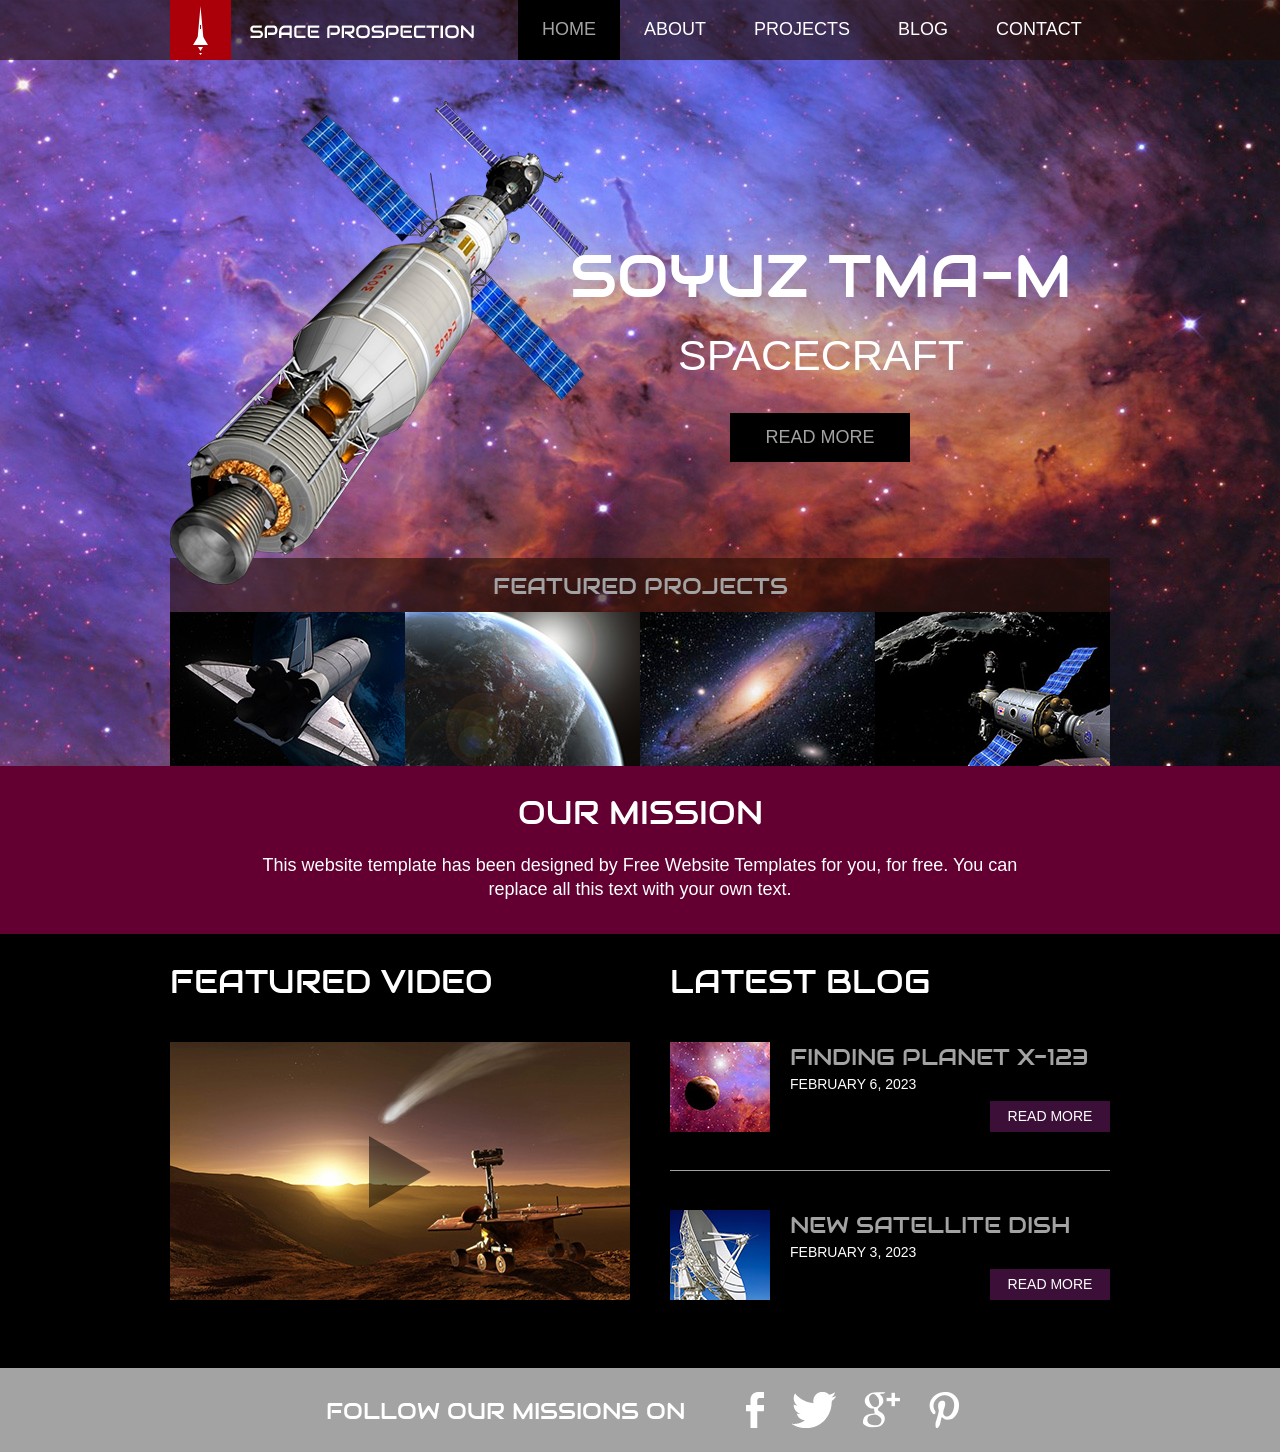
<file: index.html>
<!doctype html>
<html>
<head>
	<meta charset="UTF-8">
	<meta name="viewport" content="width=device-width, initial-scale=1.0">
	<title>Space Science Website Template</title>
	<link rel="stylesheet" href="css/style.css" type="text/css">
	<link rel="stylesheet" type="text/css" href="css/mobile.css">
	<script src="js/mobile.js" type="text/javascript"></script>
</head>
<body>
	<div id="page">
		<div id="header">
			<div>
				<a href="index.html" class="logo"><img src="images/logo.png" alt=""></a>
				<ul id="navigation">
					<li class="selected">
						<a href="index.html">Home</a>
					</li>
					<li>
						<a href="about.html">About</a>
					</li>
					<li class="menu">
						<a href="projects.html">Projects</a>
						<ul class="primary">
							<li>
								<a href="proj1.html">proj 1</a>
							</li>
						</ul>
					</li>
					<li class="menu">
						<a href="blog.html">Blog</a>
						<ul class="secondary">
							<li>
								<a href="singlepost.html">Single post</a>
							</li>
						</ul>
					</li>
					<li>
						<a href="contact.html">Contact</a>
					</li>
				</ul>
			</div>
		</div>
		<div id="body" class="home">
			<div class="header">
				<div>
					<img src="images/satellite.png" alt="" class="satellite">
					<h1>SOYUZ TMA-M</h1>
					<h2>SPACECRAFT</h2>
					<a href="blog.html" class="more">Read More</a>
					<h3>FEATURED PROJECTS</h3>
					<ul>
						<li>
							<a href="projects.html"><img src="images/project-image1.jpg" alt=""></a>
						</li>
						<li>
							<a href="projects.html"><img src="images/project-image2.jpg" alt=""></a>
						</li>
						<li>
							<a href="projects.html"><img src="images/project-image3.jpg" alt=""></a>
						</li>
						<li>
							<a href="projects.html"><img src="images/project-image4.jpg" alt=""></a>
						</li>
					</ul>
				</div>
			</div>
			<div class="body">
				<div>
					<h1>OUR MISSION</h1>
					<p>This website template has been designed by Free Website Templates for you, for free. You can replace all this text with your own text.</p>
				</div>
			</div>
			<div class="footer">
				<div>
					<ul>
						<li>
							<h1>FEATURED VIDEO</h1>
							<a href="blog.html"><img src="images/mars-rover.jpg" alt=""><span></span></a>
						</li>
						<li>
							<h1>LATEST BLOG</h1>
							<ul>
								<li>
									<a href="blog.html"><img src="images/finding-planet.jpg" alt=""></a>
									<h1>FINDING PLANET X-123</h1>
									<span>FEBRUARY 6, 2023</span>
									<a href="blog.html" class="more">Read More</a>
								</li>
								<li>
									<a href="blog.html"><img src="images/new-satellitedish.jpg" alt=""></a>
									<h1>NEW SATELLITE DISH</h1>
									<span>FEBRUARY 3, 2023</span>
									<a href="blog.html" class="more">Read More</a>
								</li>
							</ul>
						</li>
					</ul>
				</div>
			</div>
		</div>
		<div id="footer">
			<div class="connect">
				<div>
					<h1>FOLLOW OUR  MISSIONS ON</h1>
					<div>
						<a href="http://freewebsitetemplates.com/go/facebook/" class="facebook">facebook</a>
						<a href="http://freewebsitetemplates.com/go/twitter/" class="twitter">twitter</a>
						<a href="http://freewebsitetemplates.com/go/googleplus/" class="googleplus">googleplus</a>
						<a href="http://pinterest.com/fwtemplates/" class="pinterest">pinterest</a>
					</div>
				</div>
			</div>
		</div>
	</div>
</body>
</html>
</file>
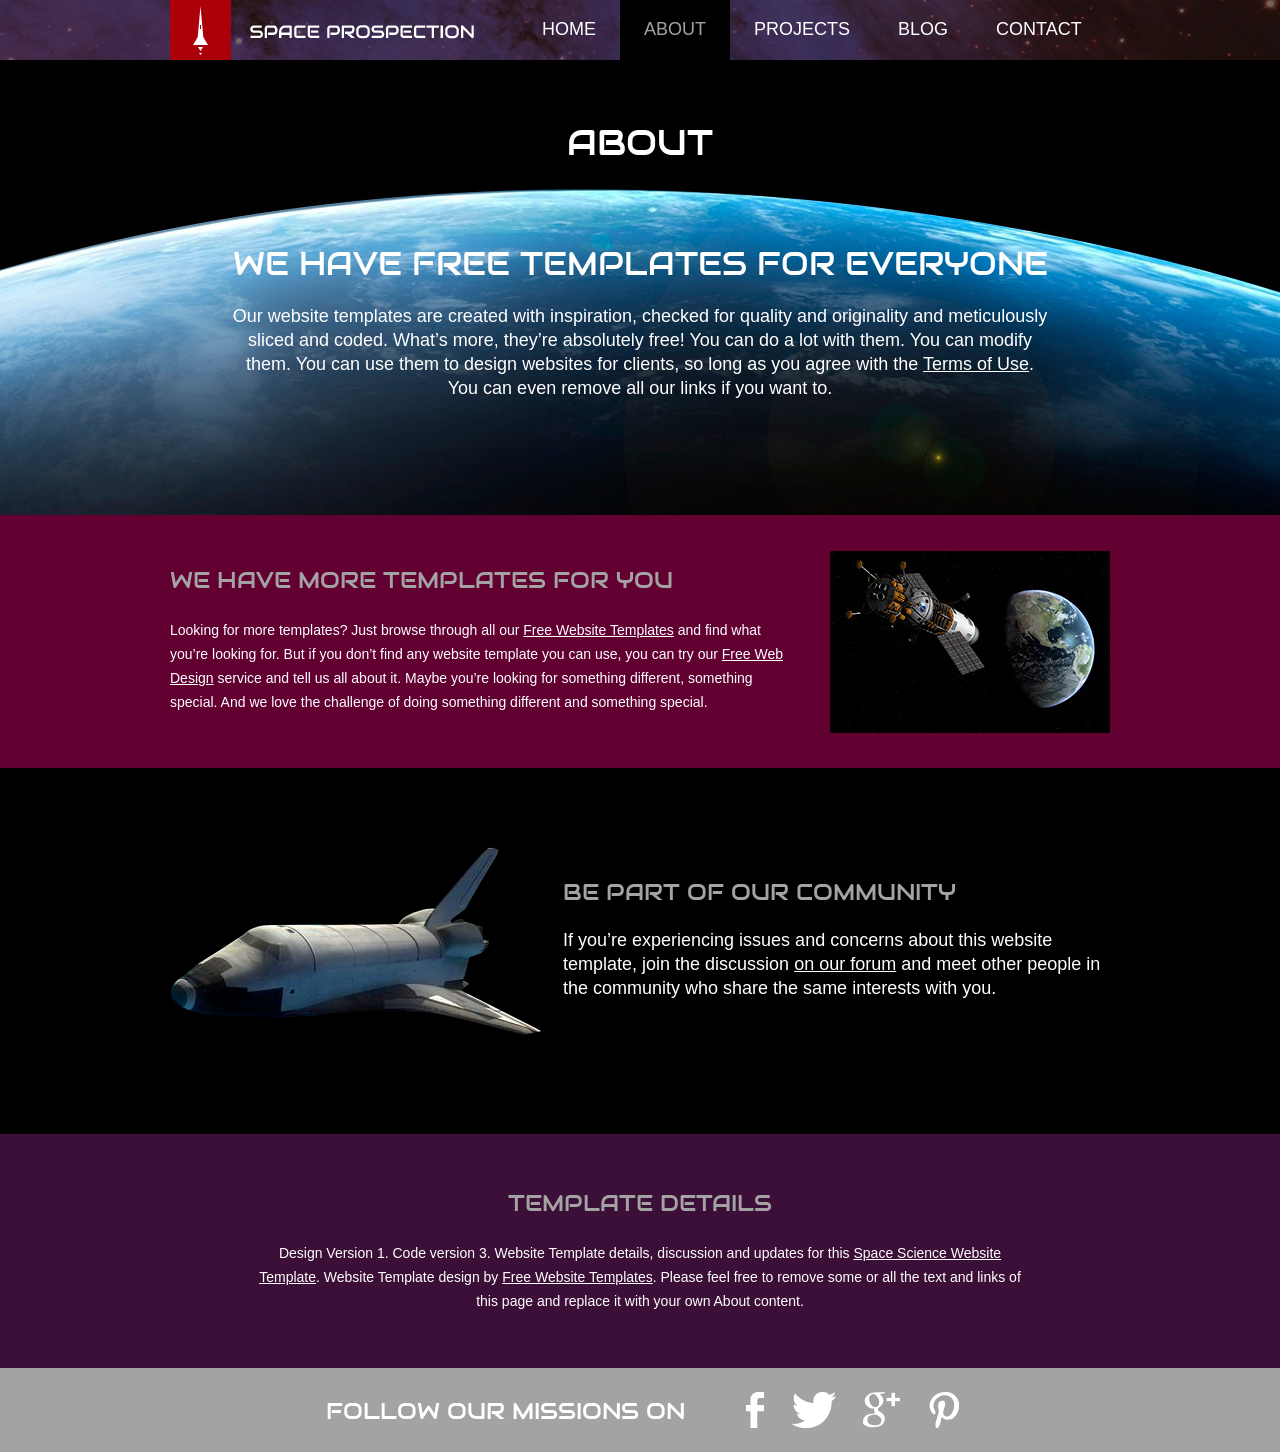
<file: about.html>
<!doctype html>
<html>
<head>
	<meta charset="UTF-8">
	<meta name="viewport" content="width=device-width, initial-scale=1.0">
	<title>about - Space Science Website Template</title>
	<link rel="stylesheet" href="css/style.css" type="text/css">
	<link rel="stylesheet" type="text/css" href="css/mobile.css">
	<script src="js/mobile.js" type="text/javascript"></script>
</head>
<body>
	<div id="page">
		<div id="header">
			<div>
				<a href="index.html" class="logo"><img src="images/logo.png" alt=""></a>
				<ul id="navigation">
					<li>
						<a href="index.html">Home</a>
					</li>
					<li class="selected">
						<a href="about.html">About</a>
					</li>
					<li class="menu">
						<a href="projects.html">Projects</a>
						<ul class="primary">
							<li>
								<a href="proj1.html">proj 1</a>
							</li>
						</ul>
					</li>
					<li class="menu">
						<a href="blog.html">Blog</a>
						<ul class="secondary">
							<li>
								<a href="singlepost.html">Single post</a>
							</li>
						</ul>
					</li>
					<li>
						<a href="contact.html">Contact</a>
					</li>
				</ul>
			</div>
		</div>
		<div id="body" class="about">
			<div class="header">
				<div>
					<h1>About</h1>
					<h2>We Have Free Templates for Everyone</h2>
					<p>Our website templates are created with inspiration, checked for quality and originality and meticulously sliced and coded. What’s more, they’re absolutely free! You can do a lot with them. You can modify them. You can use them to design websites for clients, so long as you agree with the <a href="https://freewebsitetemplates.com/about/terms/">Terms of Use</a>. You can even remove all our links if you want to.</p>
				</div>
			</div>
			<div class="body">
				<div>
					<img src="images/earth-satellite.jpg" alt="">
					<h2>We Have More Templates for You</h2>
					<p>Looking for more templates? Just browse through all our <a href="https://freewebsitetemplates.com/">Free Website Templates</a> and find what you’re looking for. But if you don’t find any website template you can use, you can try our <a href="https://freewebsitetemplates.com/freewebdesign/">Free Web Design</a> service and tell us all about it. Maybe you’re looking for something different, something special. And we love the challenge of doing something different and something special.</p>
				</div>
			</div>
			<div class="footer">
				<div>
					<img src="images/space-shuttle.png" alt="">
					<h2>Be Part of Our Community</h2>
					<p>If you’re experiencing issues and concerns about this website template, join the discussion <a href="https://freewebsitetemplates.com/forums/">on our forum</a> and meet other people in the community who share the same interests with you.</p>
				</div>
			</div>
			<div class="section">
				<div>
					<h2>Template Details</h2>
					<p>Design Version 1. Code version 3. Website Template details, discussion and updates for this <a href="https://freewebsitetemplates.com/discuss/spacescience/"> Space Science Website Template</a>. Website Template design by <a href="https://freewebsitetemplates.com/">Free Website Templates</a>. Please feel free to remove some or all the text and links of this page and replace it with your own About content.</p>
				</div>
			</div>
		</div>
		<div id="footer">
			<div class="connect">
				<div>
					<h1>FOLLOW OUR  MISSIONS ON</h1>
					<div>
						<a href="http://freewebsitetemplates.com/go/facebook/" class="facebook">facebook</a>
						<a href="http://freewebsitetemplates.com/go/twitter/" class="twitter">twitter</a>
						<a href="http://freewebsitetemplates.com/go/googleplus/" class="googleplus">googleplus</a>
						<a href="http://freewebsitetemplates.com/go/pinterest/" class="pinterest">pinterest</a>
					</div>
				</div>
			</div>
		</div>
	</div>
</body>
</html>
</file>
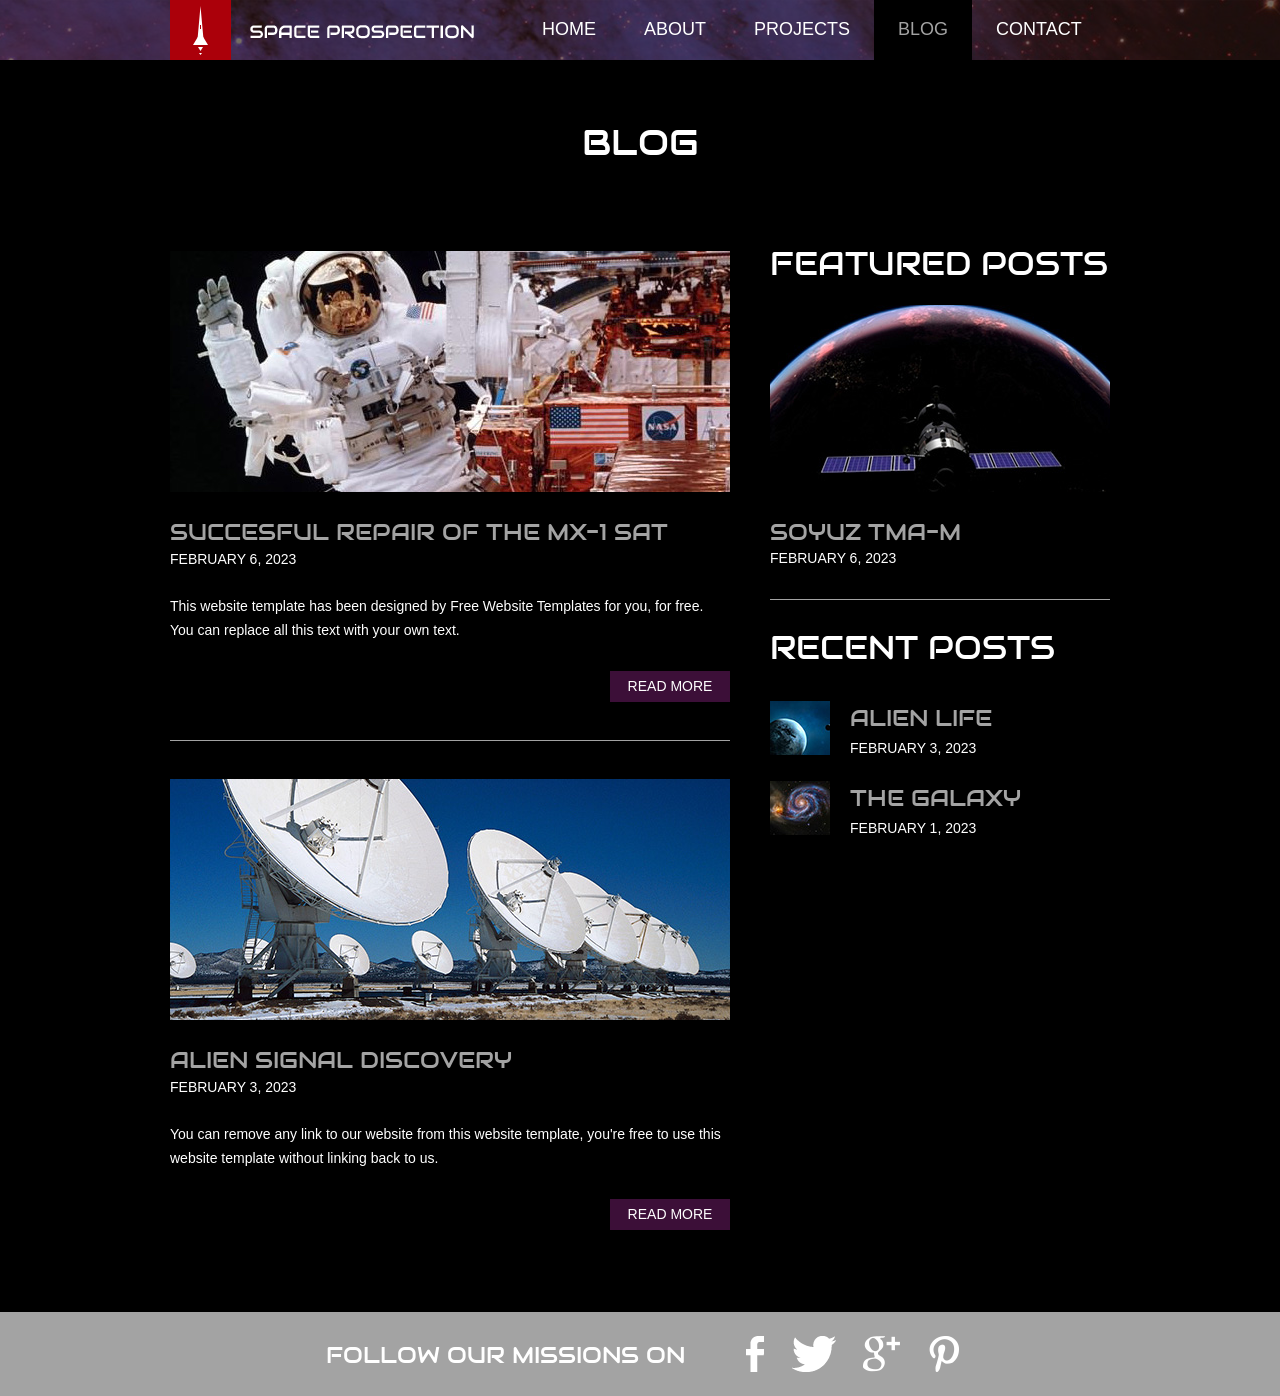
<file: blog.html>
<!doctype html>
<html>
<head>
	<meta charset="UTF-8">
	<meta name="viewport" content="width=device-width, initial-scale=1.0">
	<title>blog - Space Science Website Template</title>
	<link rel="stylesheet" href="css/style.css" type="text/css">
	<link rel="stylesheet" type="text/css" href="css/mobile.css">
	<script src="js/mobile.js" type="text/javascript"></script>
</head>
<body>
	<div id="page">
		<div id="header">
			<div>
				<a href="index.html" class="logo"><img src="images/logo.png" alt=""></a>
				<ul id="navigation">
					<li>
						<a href="index.html">Home</a>
					</li>
					<li>
						<a href="about.html">About</a>
					</li>
					<li class="menu">
						<a href="projects.html">Projects</a>
						<ul class="primary">
							<li>
								<a href="proj1.html">proj 1</a>
							</li>
						</ul>
					</li>
					<li class="menu selected">
						<a href="blog.html">Blog</a>
						<ul class="secondary">
							<li>
								<a href="singlepost.html">Single post</a>
							</li>
						</ul>
					</li>
					<li>
						<a href="contact.html">Contact</a>
					</li>
				</ul>
			</div>
		</div>
		<div id="body">
			<div class="header">
				<div>
					<h1>Blog</h1>
					<div class="article">
						<ul>
							<li>
								<a href="singlepost.html"><img src="images/astronaut.jpg" alt=""></a>
								<h1>SUCCESFUL REPAIR OF THE MX-1 SAT</h1>
								<span>FEBRUARY 6, 2023</span>
								<p>This website template has been designed by Free Website Templates for you, for free. You can replace all this text with your own text.</p>
								<a href="singlepost.html" class="more">Read More</a>
							</li>
							<li>
								<a href="singlepost.html"><img src="images/satellite-dish.jpg" alt=""></a>
								<h1>ALIEN SIGNAL DISCOVERY</h1>
								<span>FEBRUARY 3, 2023</span>
								<p>You can remove any link to our website from this website template, you're free to use this website template without linking back to us.</p>
								<a href="singlepost.html" class="more">Read More</a>
							</li>
						</ul>
					</div>
					<div class="sidebar">
						<ul>
							<li>
								<h1>FEATURED POSTS</h1>
								<a href="singlepost.html"><img src="images/moon-satellite.jpg" alt=""></a>
								<h2>SOYUZ TMA-M</h2>
								<span>FEBRUARY 6, 2023</span>
							</li>
							<li>
								<h1>RECENT POSTS</h1>
								<ul>
									<li>
										<a href="singlepost.html"><img src="images/alien-life.jpg" alt=""></a>
										<h2>ALIEN LIFE</h2>
										<span>FEBRUARY 3, 2023</span>
									</li>
									<li>
										<a href="singlepost.html"><img src="images/galaxy.jpg" alt=""></a>
										<h2>THE GALAXY</h2>
										<span>FEBRUARY 1, 2023</span>
									</li>
								</ul>
							</li>
						</ul>
					</div>
				</div>
			</div>
		</div>
		<div id="footer">
			<div class="connect">
				<div>
					<h1>FOLLOW OUR  MISSIONS ON</h1>
					<div>
						<a href="http://freewebsitetemplates.com/go/facebook/" class="facebook">facebook</a>
						<a href="http://freewebsitetemplates.com/go/twitter/" class="twitter">twitter</a>
						<a href="http://freewebsitetemplates.com/go/googleplus/" class="googleplus">googleplus</a>
						<a href="http://pinterest.com/fwtemplates/" class="pinterest">pinterest</a>
					</div>
				</div>
			</div>
		</div>
	</div>
</body>
</html>
</file>
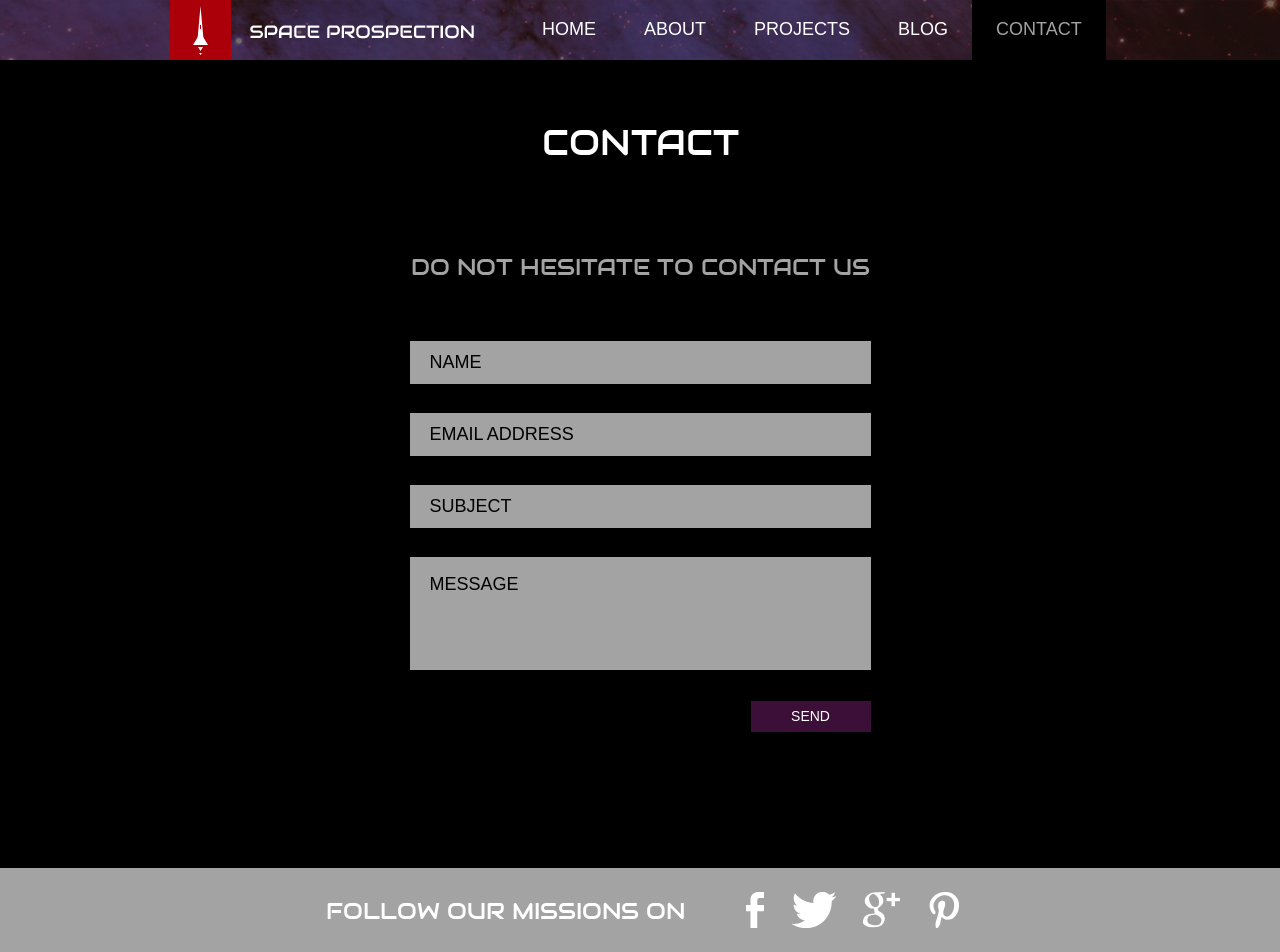
<file: contact.html>
<!doctype html>
<html>
<head>
	<meta charset="UTF-8">
	<meta name="viewport" content="width=device-width, initial-scale=1.0">
	<title>contact - Space Science Website Template</title>
	<link rel="stylesheet" href="css/style.css" type="text/css">
	<link rel="stylesheet" type="text/css" href="css/mobile.css">
	<script src="js/mobile.js" type="text/javascript"></script>
</head>
<body>
	<div id="page">
		<div id="header">
			<div>
				<a href="index.html" class="logo"><img src="images/logo.png" alt=""></a>
				<ul id="navigation">
					<li>
						<a href="index.html">Home</a>
					</li>
					<li>
						<a href="about.html">About</a>
					</li>
					<li class="menu">
						<a href="projects.html">Projects</a>
						<ul class="primary">
							<li>
								<a href="proj1.html">proj 1</a>
							</li>
						</ul>
					</li>
					<li class="menu">
						<a href="blog.html">Blog</a>
						<ul class="secondary">
							<li>
								<a href="singlepost.html">Single post</a>
							</li>
						</ul>
					</li>
					<li class="selected">
						<a href="contact.html">Contact</a>
					</li>
				</ul>
			</div>
		</div>
		<div id="body">
			<div class="header">
				<div class="contact">
					<h1>Contact</h1>
					<h2>DO NOT HESITATE TO CONTACT US</h2>
					<form action="index.html">
						<input type="text" name="Name" value="Name" onblur="this.value=!this.value?'Name':this.value;" onfocus="this.select()" onclick="this.value='';">
						<input type="text" name="Email Address" value="Email Address" onblur="this.value=!this.value?'Email Address':this.value;" onfocus="this.select()" onclick="this.value='';">
						<input type="text" name="Subject" value="Subject" onblur="this.value=!this.value?'Subject':this.value;" onfocus="this.select()" onclick="this.value='';">
						<textarea name="message" cols="50" rows="7">Message</textarea>
						<input type="submit" value="Send" id="submit">
					</form>
				</div>
			</div>
		</div>
		<div id="footer">
			<div class="connect">
				<div>
					<h1>FOLLOW OUR  MISSIONS ON</h1>
					<div>
						<a href="http://freewebsitetemplates.com/go/facebook/" class="facebook">facebook</a>
						<a href="http://freewebsitetemplates.com/go/twitter/" class="twitter">twitter</a>
						<a href="http://freewebsitetemplates.com/go/googleplus/" class="googleplus">googleplus</a>
						<a href="http://pinterest.com/fwtemplates/" class="pinterest">pinterest</a>
					</div>
				</div>
			</div>
		</div>
	</div>
</body>
</html>
</file>
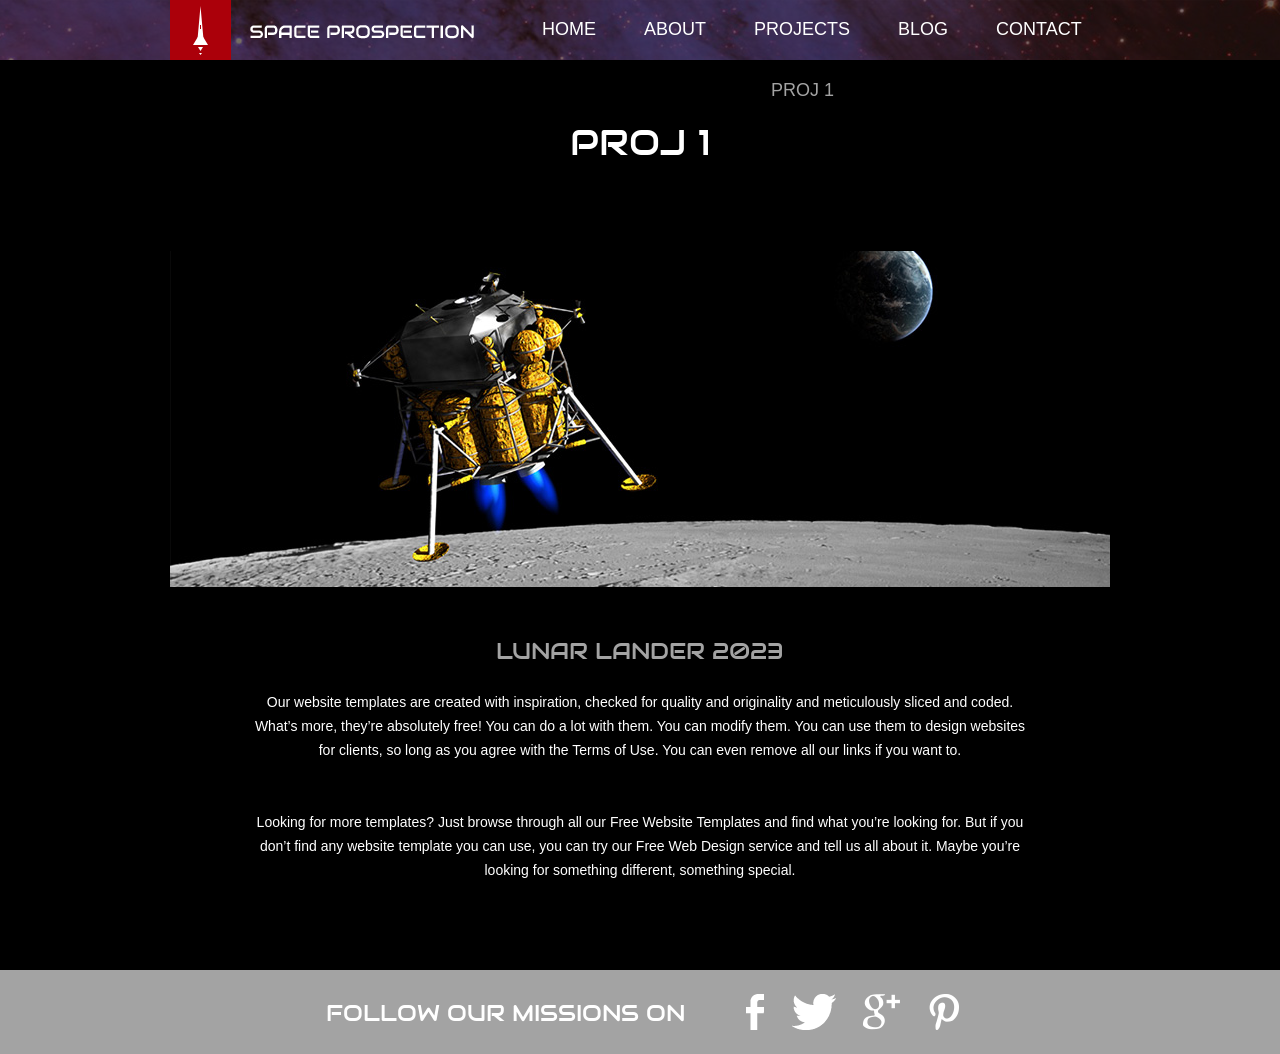
<file: proj1.html>
<!doctype html>
<html>
<head>
	<meta charset="UTF-8">
	<meta name="viewport" content="width=device-width, initial-scale=1.0">
	<title>proj1 - Space Science Website Template</title>
	<link rel="stylesheet" href="css/style.css" type="text/css">
	<link rel="stylesheet" type="text/css" href="css/mobile.css">
	<script src="js/mobile.js" type="text/javascript"></script>
</head>
<body>
	<div id="page">
		<div id="header">
			<div>
				<a href="index.html" class="logo"><img src="images/logo.png" alt=""></a>
				<ul id="navigation">
					<li>
						<a href="index.html">Home</a>
					</li>
					<li>
						<a href="about.html">About</a>
					</li>
					<li class="menu">
						<a href="projects.html">Projects</a>
						<ul class="primary selected">
							<li>
								<a href="proj1.html">proj 1</a>
							</li>
						</ul>
					</li>
					<li class="menu">
						<a href="blog.html">Blog</a>
						<ul class="secondary">
							<li>
								<a href="singlepost.html">Single post</a>
							</li>
						</ul>
					</li>
					<li>
						<a href="contact.html">Contact</a>
					</li>
				</ul>
			</div>
		</div>
		<div id="body">
			<div class="header">
				<div>
					<h1>Proj 1</h1>
					<img src="images/moon-landing.jpg" alt="">
					<h2>LUNAR LANDER 2023</h2>
					<p>Our website templates are created with inspiration, checked for quality and originality and meticulously sliced and coded. What’s more, they’re absolutely free! You can do a lot with them. You can modify them. You can use them to design websites for clients, so long as you agree with the Terms of Use. You can even remove all our links if you want to.</p>
					<p>Looking for more templates? Just browse through all our Free Website Templates and find what you’re looking for. But if you don’t find any website template you can use, you can try our Free Web Design service and tell us all about it. Maybe you’re looking for something different, something special.</p>
				</div>
			</div>
		</div>
		<div id="footer">
			<div class="connect">
				<div>
					<h1>FOLLOW OUR  MISSIONS ON</h1>
					<div>
						<a href="http://freewebsitetemplates.com/go/facebook/" class="facebook">facebook</a>
						<a href="http://freewebsitetemplates.com/go/twitter/" class="twitter">twitter</a>
						<a href="http://freewebsitetemplates.com/go/googleplus/" class="googleplus">googleplus</a>
						<a href="http://pinterest.com/fwtemplates/" class="pinterest">pinterest</a>
					</div>
				</div>
			</div>
		</div>
	</div>
</body>
</html>
</file>
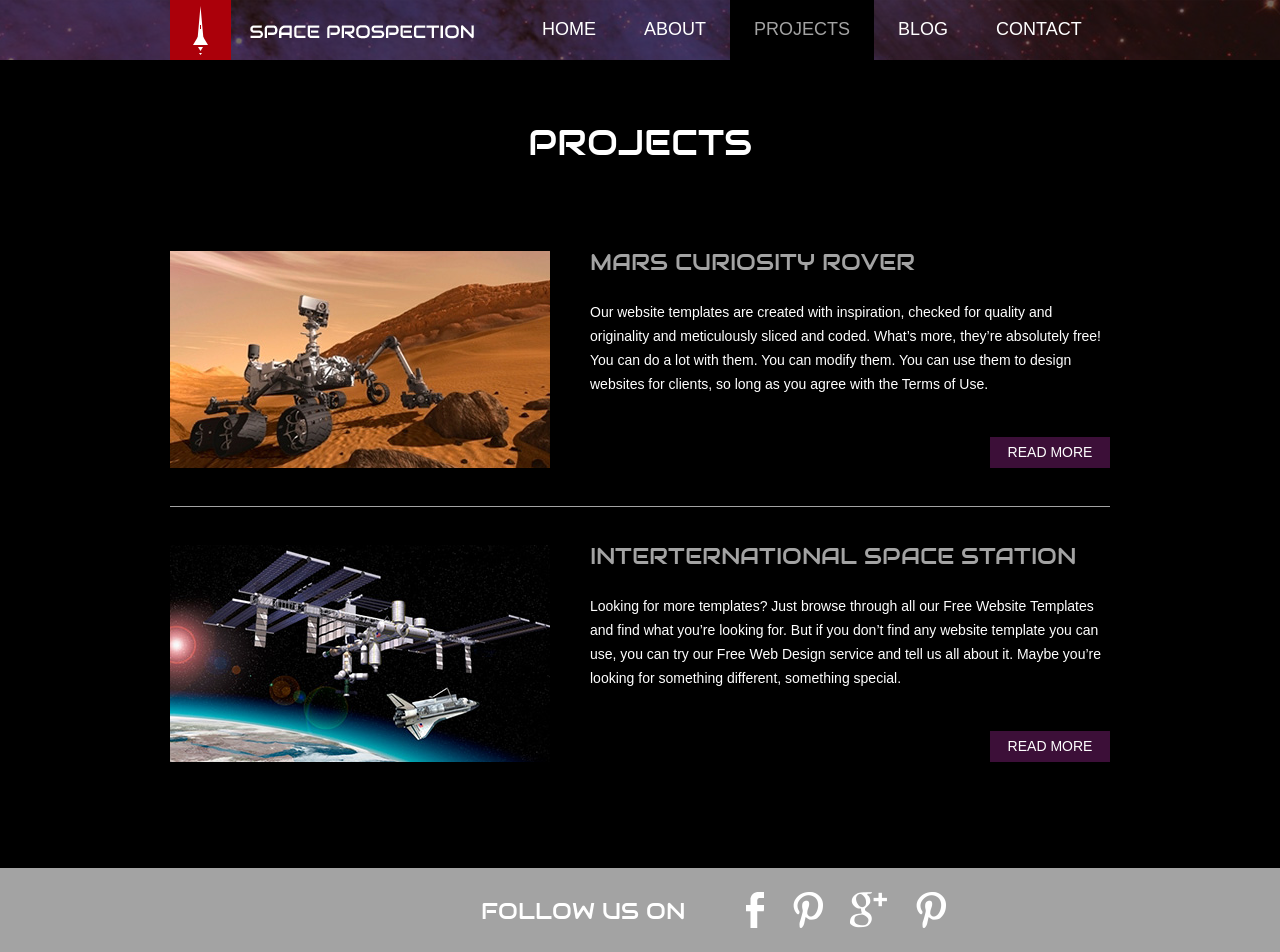
<file: projects.html>
<!doctype html>

<html>
<head>
	<meta charset="UTF-8">
	<meta name="viewport" content="width=device-width, initial-scale=1.0">
	<title>projects - Space Science Website Template</title>
	<link rel="stylesheet" href="css/style.css" type="text/css">
	<link rel="stylesheet" type="text/css" href="css/mobile.css">
	<script src="js/mobile.js" type="text/javascript"></script>
</head>
<body>
	<div id="page">
		<div id="header">
			<div>
				<a href="index.html" class="logo"><img src="images/logo.png" alt=""></a>
				<ul id="navigation">
					<li>
						<a href="index.html">Home</a>
					</li>
					<li>
						<a href="about.html">About</a>
					</li>
					<li class="menu selected">
						<a href="projects.html">Projects</a>
						<ul class="primary">
							<li>
								<a href="proj1.html">proj 1</a>
							</li>
						</ul>
					</li>
					<li class="menu">
						<a href="blog.html">Blog</a>
						<ul class="secondary">
							<li>
								<a href="singlepost.html">Single post</a>
							</li>
						</ul>
					</li>
					<li>
						<a href="contact.html">Contact</a>
					</li>
				</ul>
			</div>
		</div>
		<div id="body">
			<div class="header">
				<div>
					<h1>Projects</h1>
					<ul>
						<li>
							<a href="proj1.html"><img src="images/curious-rover.jpg" alt=""></a>
							<div>
								<h1>MARS CURIOSITY ROVER </h1>
								<p>Our website templates are created with inspiration, checked for quality and originality and meticulously sliced and coded. What’s more, they’re absolutely free! You can do a lot with them. You can modify them. You can use them to design websites for clients, so long as you agree with the Terms of Use.</p>
								<a href="proj1.html" class="more">Read More</a>
							</div>
						</li>
						<li>
							<a href="proj1.html"><img src="images/space-station.jpg" alt=""></a>
							<div>
								<h1>INTERTERNATIONAL SPACE STATION</h1>
								<p>Looking for more templates? Just browse through all our Free Website Templates and find what you’re looking for. But if you don’t find any website template you can use, you can try our Free Web Design service and tell us all about it. Maybe you’re looking for something different, something special.</p>
								<a href="proj1.html" class="more">Read More</a>
							</div>
						</li>
					</ul>
				</div>
			</div>
		</div>
		<div id="footer">
			<div class="connect">
				<div>
					<h1>FOLLOW US ON</h1>
					<div>
						<a href="http://freewebsitetemplates.com/go/facebook/" class="facebook">facebook</a>
						<a href="http://freewebsitetemplates.com/go/twitter/" class="pinterest">instagram/</a>
						<a href="http://freewebsitetemplates.com/go/googleplus/" class="googleplus">googleplus</a>
						<a href="http://pinterest.com/fwtemplates/" class="pinterest">pinterest</a>
					</div>
				</div>
			</div>
		</div>
	</div>
</body>
</html>
</file>
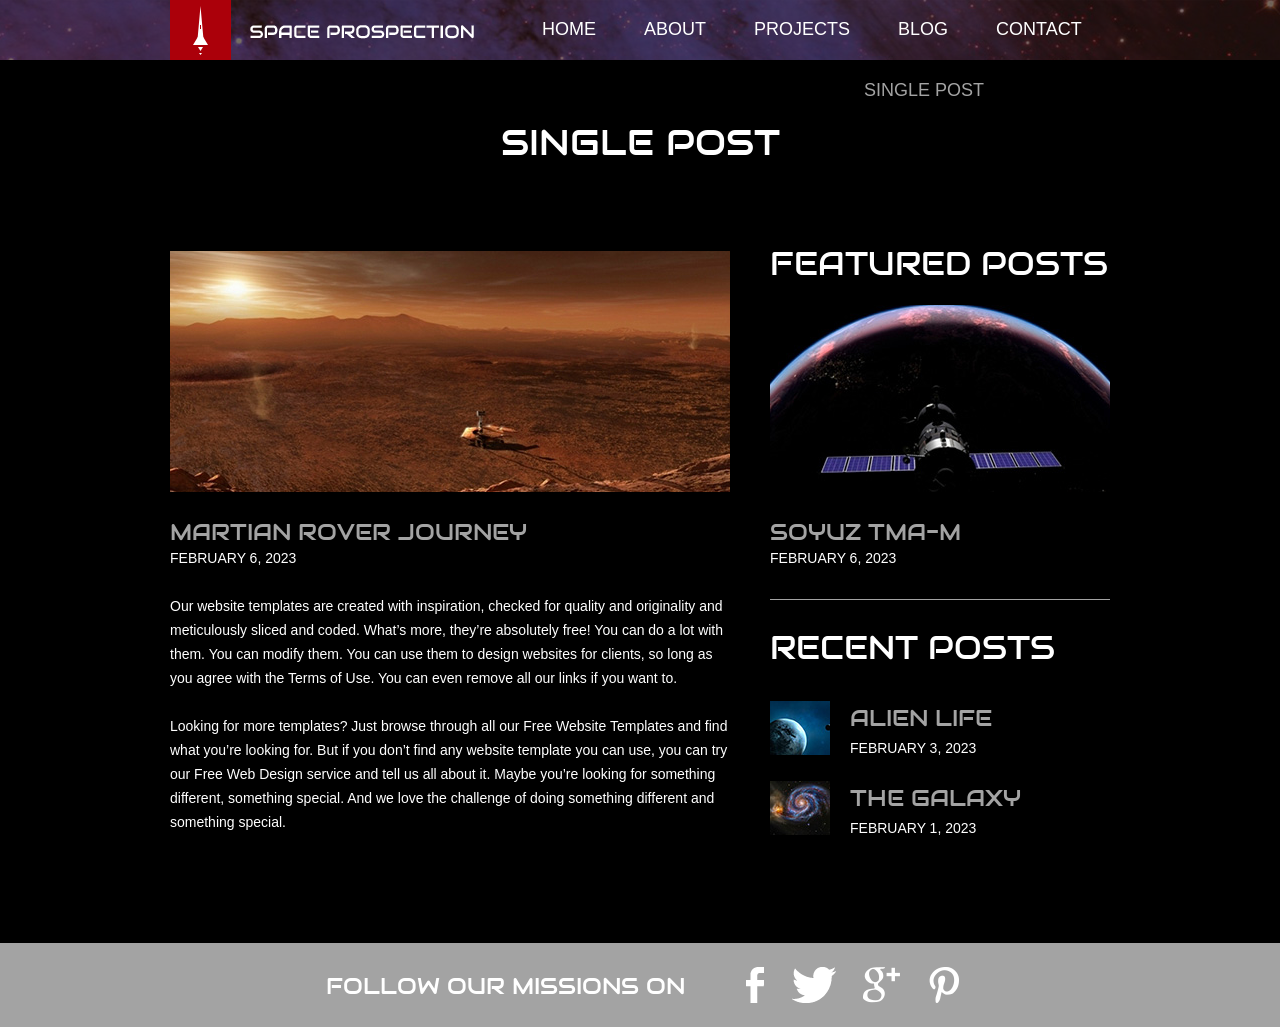
<file: singlepost.html>
<!doctype html>
<html>
<head>
	<meta charset="UTF-8">
	<meta name="viewport" content="width=device-width, initial-scale=1.0">
	<title>singlepost - Space Science Website Template</title>
	<link rel="stylesheet" href="css/style.css" type="text/css">
	<link rel="stylesheet" type="text/css" href="css/mobile.css">
	<script src="js/mobile.js" type="text/javascript"></script>
</head>
<body>
	<div id="page">
		<div id="header">
			<div>
				<a href="index.html" class="logo"><img src="images/logo.png" alt=""></a>
				<ul id="navigation">
					<li>
						<a href="index.html">Home</a>
					</li>
					<li>
						<a href="about.html">About</a>
					</li>
					<li class="menu">
						<a href="projects.html">Projects</a>
						<ul class="primary">
							<li>
								<a href="proj1.html">proj 1</a>
							</li>
						</ul>
					</li>
					<li class="menu">
						<a href="blog.html">Blog</a>
						<ul class="secondary selected">
							<li>
								<a href="singlepost.html">Single post</a>
							</li>
						</ul>
					</li>
					<li>
						<a href="contact.html">Contact</a>
					</li>
				</ul>
			</div>
		</div>
		<div id="body">
			<div class="header">
				<div>
					<h1>Single Post</h1>
					<div class="article">
						<img src="images/martianrover-journey.jpg" alt="">
						<h1>MARTIAN ROVER JOURNEY</h1>
						<span>FEBRUARY 6, 2023</span>
						<p>Our website templates are created with inspiration, checked for quality and originality and meticulously sliced and coded. What’s more, they’re absolutely free! You can do a lot with them. You can modify them. You can use them to design websites for clients, so long as you agree with the Terms of Use. You can even remove all our links if you want to.</p>
						<p>Looking for more templates? Just browse through all our Free Website Templates and find what you’re looking for. But if you don’t find any website template you can use, you can try our Free Web Design service and tell us all about it. Maybe you’re looking for something different, something special. And we love the challenge of doing something different and something special.</p>
					</div>
					<div class="sidebar">
						<ul>
							<li>
								<h1>FEATURED POSTS</h1>
								<a href="blog.html"><img src="images/moon-satellite.jpg" alt=""></a>
								<h2>SOYUZ TMA-M</h2>
								<span>FEBRUARY 6, 2023</span>
							</li>
							<li>
								<h1>RECENT POSTS</h1>
								<ul>
									<li>
										<a href="blog.html"><img src="images/alien-life.jpg" alt=""></a>
										<h2>ALIEN LIFE</h2>
										<span>FEBRUARY 3, 2023</span>
									</li>
									<li>
										<a href="blog.html"><img src="images/galaxy.jpg" alt=""></a>
										<h2>THE GALAXY</h2>
										<span>FEBRUARY 1, 2023</span>
									</li>
								</ul>
							</li>
						</ul>
					</div>
				</div>
			</div>
		</div>
		<div id="footer">
			<div class="connect">
				<div>
					<h1>FOLLOW OUR  MISSIONS ON</h1>
					<div>
						<a href="http://freewebsitetemplates.com/go/facebook/" class="facebook">facebook</a>
						<a href="http://freewebsitetemplates.com/go/twitter/" class="twitter">twitter</a>
						<a href="http://freewebsitetemplates.com/go/googleplus/" class="googleplus">googleplus</a>
						<a href="http://pinterest.com/fwtemplates/" class="pinterest">pinterest</a>
					</div>
				</div>
			</div>
		</div>
	</div>
</body>
</html>
</file>
<file: css/style.css>
/* Website template by freewebsitetemplates.com */
body {
	margin: 0;
	padding: 0;
	position: relative;
	width: auto;
}
body #page {
	background: url("../images/bg-home.jpg") no-repeat scroll center top #000000;
	margin: 0;
	overflow: hidden;
	padding: 0;
	width: auto;
	z-index: 3;
}
a {
	text-decoration: none;
	outline: none;
}
a:active {
	background: none;
}
img {
	border: none;
}
/*-------------------------------------------FONTS---------------------------------------------*/
@font-face {
	font-family: 'audiowide-regular-webfont';
	src: url('../fonts/audiowide-regular-webfont.eot');
	src: url('../fonts/audiowide-regular-webfont.woff') format('woff'), url('../fonts/audiowide-regular-webfont.ttf') format('truetype'), url('../fonts/audiowide-regular-webfont.svg') format('svg');
}
/*----------------------------------------header-styles---------------------------------------*/
#header {
	background: url(../images/bg-transparent1.png) repeat;
	margin: 0;
	min-height: 60px;
	padding: 0;
	width: auto;
}
#header div {
	margin: 0 auto;
	max-width: 940px;
	min-height: 60px;
	padding: 0 10px;
}
#header div a.logo {
	display: block;
	float: left;
	height: 60px;
	margin: 0 44px 0 0;
	padding: 0;
	width: 304px;
}
#header div a img {
	display: block;
	margin: 0;
	padding: 0;
	width: auto;
}
#header div ul {
	display: inline-block;
	float: left;
	list-style: none;
	margin: 0;
	padding: 0;
	width: auto;
}
#header div ul li {
	float: left;
	margin: 0;
	padding: 0;
	width: auto;
}
#header div ul li a {
	color: #ffffff;
	display: block;
	font-family: Arial;
	font-size: 18px;
	font-weight: normal;
	line-height: 59px;
	margin: 0;
	min-height: 60px;
	padding: 0 24px;
 *padding: 0 23px; /* Needed for IE8 and old versions */
	text-align: center;
	text-transform: uppercase;
	width: auto;
}
#header div ul li a:hover {
	background-color: #620031;
	color: #ffffff;
}
#header div ul li.selected a {
	background-color: #000000;
	color: #a3a3a3;
}
#header div ul li.menu {
	position: relative;
}
#header div ul li.menu ul {
	display: block;
	left: -99999px;
	list-style: none;
	margin: 0;
	padding: 0;
	position: absolute;
	top: 60px;
	width: 142px;
	z-index: 50;
}
#header div ul li.menu:hover ul.primary {
	left: 31px;
}
#header div ul li.menu ul.primary.selected {
	left: 31px;
}
#header div ul li.menu:hover ul.secondary {
	left: -20px;
}
#header div ul li.menu ul.secondary.selected {
	left: -20px;
}
#header div ul li.menu ul li {
	margin: 0;
	padding: 0;
	width: auto;
}
#header div ul li.menu ul li a {
	background-color: #620031;
	color: #ffffff;
	display: block;
	font-family: Arial;
	font-size: 18px;
	font-weight: normal;
	line-height: 60px;
	margin: 0;
	min-height: 60px;
	padding: 0 10px;
	text-align: center;
	text-transform: uppercase;
	width: auto;
}
#header div ul li.menu ul.primary.selected li a, #header div ul li.menu ul.secondary.selected li a {
	background-color: #000000;
	color: #a3a3a3;
}
/*----------------------------------------body-home-styles---------------------------------------*/
#body {
	background-color: #000000;
	margin: 0;
	min-height: 808px;
	overflow: hidden;
	padding: 0;
	width: 100%;
}
#body.home {
	background: none;
	margin: 0;
	min-height: 1308px;
	overflow: hidden;
	padding: 0;
	width: 100%;
}
#body.home .header {
	background: none;
	margin: 0;
	overflow: hidden;
	padding: 0;
	width: 100%;
}
#body.home .header div {
	margin: 0 auto;
	max-width: 940px;
	overflow: hidden;
	padding: 0 10px;
	position: relative;
}
#body.home .header div img.satellite {
	display: block;
	left: 10px;
	margin: 0;
	padding: 0;
	position: absolute;
	top: 41px;
	width: auto;
	z-index: 50;
}
#body.home .header div h1 {
	color: #FFFFFF;
	display: block;
	float: right;
	font-family: audiowide-regular-webfont;
	font-size: 60px;
	font-weight: normal;
	line-height: 60px;
	margin: 187px 0 27px;
	padding: 0 38px 0 399px;
	position: relative;
	text-align: right;
	text-transform: uppercase;
	width: 503px;
	z-index: 60;
}
#body.home .header div h2 {
	color: #FFFFFF;
	display: block;
	float: right;
	font-family: Arial;
	font-size: 43px;
	font-weight: normal;
	line-height: 43px;
	margin: 0 0 36px;
	padding: 0 146px 0 506px;
	position: relative;
	text-align: right;
	text-transform: uppercase;
	width: 288px;
	z-index: 60;
}
#body.home .header div a.more {
	background-color: #000000;
	color: #a3a3a3;
	display: block;
	float: right;
	font-family: Arial;
	font-size: 18px;
	font-weight: normal;
	height: 49px;
	line-height: 49px;
	margin: 0 200px 0 0;
	padding: 0;
	text-align: center;
	text-transform: uppercase;
	position: relative;
	width: 180px;
	z-index: 55;
}
#body.home .header div a.more:hover {
	background-color: #ab000b;
	color: #ffffff;
}
#body.home .header div h3 {
	background: url("../images/bg-transparent1.png") repeat;
	color: #A3A3A3;
	float: left;
	font-family: audiowide-regular-webfont;
	font-size: 23px;
	font-weight: normal;
	line-height: 23px;
	margin: 96px 0 0;
 *margin: 102px 0 0;/* Needed for IE8 and old versions */
	min-height: 27px;
	padding: 17px 0 10px;
	position: relative;
	text-align: center;
	text-transform: uppercase;
	width: 940px;
}
#body.home .header div ul {
	display: inline-block;
	list-style: none outside none;
	margin: 0 0 -6px;
	overflow: hidden;
	padding: 0;
	width: auto;
}
#body.home .header div ul li:first-child {
	padding: 0;
}
#body.home .header div ul li {
	border: medium none;
	float: left;
	margin: 0;
	padding: 0;
	width: auto;
}
#body.home .header div ul li a {
	display: block;
	float: none;
	height: 156px;
	margin: 0;
	padding: 0;
	width: 235px;
}
#body.home .header div ul li a img {
	cursor: pointer;
	filter: alpha(opacity=100);/* Needed for IE8 and old versions */
	opacity: 1.0;
	display: block;
	margin: 0;
	padding: 0;
	width: auto;
}
#body.home .header div ul li a img:hover {
	filter: alpha(opacity=70);/* Needed for IE8 and old versions */
	opacity: 0.7;
}
#body.home .body {
	background-color: #630031;
	margin: 0;
	min-height: 168px;
	overflow: hidden;
	padding: 0;
	width: 100%;
}
#body.home .body div {
	margin: 0 auto;
	max-width: 940px;
	overflow: hidden;
	padding: 31px 10px 0;
}
#body.home .body div h1 {
	color: #FFFFFF;
	display: block;
	font-family: audiowide-regular-webfont;
	font-size: 32px;
	font-weight: normal;
	line-height: 32px;
	margin: 0 auto 24px;
	padding: 0;
	text-align: center;
	text-transform: uppercase;
	width: 780px;
}
#body.home .body div p {
	color: #ffffff;
	display: block;
	font-family: Arial;
	font-size: 18px;
	font-weight: normal;
	line-height: 24px;
	margin: 0 auto;
	padding: 0;
	text-align: center;
	width: 780px;
}
#body.home .body div p a {
	color: #ffffff;
	font-family: Arial;
	font-size: 18px;
	font-weight: normal;
	line-height: 24px;
	margin: 0 auto;
	padding: 0;
	text-decoration: underline;
}
#body.home .body div p a:hover {
	color: #a3a3a3;
}
#body.home .footer {
	background-color: #000000;
	margin: 0;
	overflow: hidden;
	padding: 0;
	width: 100%;
}
#body.home .footer div {
	margin: 0 auto;
	max-width: 960px;
	overflow: hidden;
	padding: 32px 0 16px;
}
#body.home .footer div ul {
	display: inline-block;
	list-style: none;
	margin: 0;
	overflow: hidden;
	padding: 0;
	width: auto;
}
#body.home .footer div ul li:first-child {
	float: left;
	margin: 0 10px;
	padding: 0;
	width: 460px;
}
#body.home .footer div ul li {
	float: left;
	margin: 0 0 0 10px;
	padding: 0 0 0 20px;
	width: 440px;
}
#body.home .footer div ul li h1 {
	color: #FFFFFF;
	font-family: audiowide-regular-webfont;
	font-size: 32px;
	font-weight: normal;
	line-height: 32px;
	margin: 0 0 44px;
	padding: 0;
	text-align: left;
	text-transform: uppercase;
	width: auto;
}
#body.home .footer div ul li a {
	display: block;
	height: 258px;
	margin: 0;
	position: relative;
	padding: 0;
	width: 460px;
}
#body.home .footer div ul li a img {
	cursor: pointer;
	filter: alpha(opacity=100);/* Needed for IE8 and old versions */
	opacity: 1.0;
	display: block;
	margin: 0;
	padding: 0;
	width: auto;
}
#body.home .footer div ul li a:hover img {
	filter: alpha(opacity=70);/* Needed for IE8 and old versions */
	opacity: 0.7;
}
#body.home .footer div ul li a span {
	background: url(../images/icons.png) no-repeat 0 -152px;
	display: block;
	height: 72px;
	left: 199px;
	margin: 0;
	padding: 0;
	position: absolute;
	top: 94px;
	width: 62px;
}
#body.home .footer div ul li a:hover span {
	background: url(../images/icons.png) no-repeat 0 -226px;
}
#body.home .footer div ul li ul {
	display: inline-block;
	list-style: none outside none;
	margin: 0;
	overflow: hidden;
	padding: 0;
	width: 440px;
}
#body.home .footer div ul li ul li {
	border-top: 1px solid #A3A3A3;
	float: none;
	margin: 0;
	overflow: hidden;
	padding: 39px 10px 38px 0;
	width: 440px;
}
#body.home .footer div ul li ul li:first-child {
	border: medium none;
	margin: 0;
	padding: 0 0 38px;
	width: 440px;
}
#body.home .footer div ul li ul li a {
	display: block;
	float: left;
	height: 90px;
	margin: 0 20px 0 0;
	padding: 0;
	width: 100px;
}
#body.home .footer div ul li ul li a img {
	cursor: pointer;
	filter: alpha(opacity=100);/* Needed for IE8 and old versions */
	opacity: 1.0;
	display: block;
	margin: 0;
	padding: 0;
	width: auto;
}
#body.home .footer div ul li ul li a img:hover {
	filter: alpha(opacity=70);/* Needed for IE8 and old versions */
	opacity: 0.7;
}
#body.home .footer div ul li ul li h1 {
	color: #A3A3A3;
	float: left;
	font-family: audiowide-regular-webfont;
	font-size: 23px;
	font-weight: normal;
	line-height: 23px;
	margin: 0;
	padding: 4px 0 8px;
	text-align: left;
	text-transform: uppercase;
	width: 310px;
}
#body.home .footer div ul li ul li span {
	color: #FFFFFF;
	display: block;
	float: left;
	font-family: Arial;
	font-size: 14px;
	font-weight: normal;
	line-height: 14px;
	margin: 0 0 10px;
	padding: 0;
	text-align: left;
	text-transform: uppercase;
	width: 310px;
}
#body.home .footer div ul li ul li a.more {
	background-color: #3c0f38;
	color: #ffffff;
	display: block;
	float: right;
	font-family: Arial;
	font-size: 14px;
	font-weight: normal;
	height: 31px;
	line-height: 31px;
	margin: 0;
	padding: 0;
	text-align: center;
	text-transform: uppercase;
	width: 120px;
}
#body.home .footer div ul li ul li a.more:hover {
	background-color: #620031;
}
/*----------------------------------------body-styles---------------------------------------*/
#body.about .header {
	background: url(../images/bg-about.jpg) no-repeat center top #000000;
	margin: 0;
	min-height: 455px;
	padding: 0;
	width: 100%;
}
#body.about .header div, #body .header div {
	margin: 0 auto;
	max-width: 960px;
	overflow: hidden;
	padding: 65px 0 40px;
}
#body.about .header div h1, #body .header div h1 {
	color: #FFFFFF;
	display: block;
	font-family: audiowide-regular-webfont;
	font-size: 36px;
	font-weight: normal;
	line-height: 36px;
	margin: 0 auto 87px;
	padding: 0;
	text-align: center;
	text-transform: uppercase;
	width: 940px;
}
#body.about .header div h2 {
	color: #FFFFFF;
	display: block;
	font-family: audiowide-regular-webfont;
	font-size: 32px;
	font-weight: normal;
	line-height: 32px;
	margin: 0 auto 24px;
	padding: 0;
	text-align: center;
	text-transform: uppercase;
	width: 820px;
}
#body.about .header div p {
	color: #ffffff;
	display: block;
	font-family: Arial;
	font-size: 18px;
	font-weight: normal;
	line-height: 24px;
	margin: 0 auto;
	padding: 0;
	text-align: center;
	width: 820px;
}
#body.about .header div p a {
	color: #ffffff;
	font-family: Arial;
	font-size: 18px;
	font-weight: normal;
	line-height: 24px;
	margin: 0;
	padding: 0;
	text-decoration: underline;
}
#body.about .header div p a:hover {
	color: #a3a3a3;
}
#body.about .body {
	background-color: #620031;
	margin: 0;
	min-height: 253px;
	overflow: hidden;
	padding: 0;
	width: 100%;
}
#body.about .body div {
	margin: 0 auto;
	max-width: 940px;
	overflow: hidden;
	padding: 36px 10px 35px;
}
#body.about .body div h2 {
	color: #A3A3A3;
	float: left;
	font-family: audiowide-regular-webfont;
	font-size: 23px;
	font-weight: normal;
	line-height: 23px;
	margin: 18px 0 26px;
	padding: 0;
	text-align: left;
	text-transform: uppercase;
	width: 620px;
}
#body.about .body div p {
	color: #ffffff;
	display: block;
	float: left;
	font-family: Arial;
	font-size: 14px;
	font-weight: normal;
	line-height: 24px;
	margin: 0;
	padding: 0;
	text-align: left;
	width: 620px;
}
#body.about .body div p a {
	color: #ffffff;
	font-family: Arial;
	font-size: 14px;
	font-weight: normal;
	line-height: 24px;
	margin: 0;
	padding: 0;
	text-decoration: underline;
}
#body.about .body div p a:hover {
	color: #a3a3a3;
}
#body.about .body div img {
	display: block;
	float: right;
	margin: 0;
	padding: 0;
	width: auto;
}
#body.about .footer {
	background-color: #000000;
	margin: 0;
	min-height: 366px;
	padding: 0;
	width: 100%;
}
#body.about .footer div {
	margin: 0 auto;
	overflow: hidden;
	padding: 79px 0 0 10px;
	width: 950px;
}
#body.about .footer div h2 {
	color: #A3A3A3;
	float: right;
	font-family: audiowide-regular-webfont;
	font-size: 23px;
	font-weight: normal;
	line-height: 23px;
	margin: 34px 0 24px;
	padding: 0;
	text-align: left;
	text-transform: uppercase;
	width: 557px;
}
#body.about .footer div p {
	color: #ffffff;
	display: block;
	float: right;
	font-family: Arial;
	font-size: 18px;
	font-weight: normal;
	line-height: 24px;
	margin: 0 auto;
	padding: 0;
	text-align: left;
	width: 557px;
}
#body.about .footer div p a {
	color: #ffffff;
	font-family: Arial;
	font-size: 18px;
	font-weight: normal;
	line-height: 24px;
	margin: 0 auto;
	padding: 0;
	text-decoration: underline;
}
#body.about .footer div p a:hover {
	color: #a3a3a3;
}
#body.about .footer div img {
	float: left;
	display: block;
	margin: 0;
	padding: 0;
	width: auto;
}
#body.about .section {
	background-color: #3c0f38;
	margin: 0;
	min-height: 234px;
	padding: 0;
	width: auto;
}
#body.about .section div {
	margin: 0 auto;
	max-width: 960px;
	overflow: hidden;
	padding: 58px 0 55px;
}
#body.about .section div h2 {
	color: #A3A3A3;
	display: block;
	font-family: audiowide-regular-webfont;
	font-size: 23px;
	font-weight: normal;
	line-height: 23px;
	margin: 0 auto 26px;
	padding: 0;
	text-align: center;
	text-transform: uppercase;
	width: 780px;
}
#body.about .section div p {
	color: #ffffff;
	display: block;
	font-family: Arial;
	font-size: 14px;
	font-weight: normal;
	line-height: 24px;
	margin: 0 auto;
	padding: 0;
	text-align: center;
	width: 780px;
}
#body.about .section div p a {
	color: #ffffff;
	font-family: Arial;
	font-size: 14px;
	font-weight: normal;
	line-height: 24px;
	margin: 0;
	padding: 0;
	text-decoration: underline;
}
#body.about .section div p a:hover {
	color: #a3a3a3;
}
#body .header {
	margin: 0 auto;
	padding: 0;
	width: 100%;
}
#body .header div ul {
	display: inline-block;
	max-width: 940px;
	list-style: none outside none;
	margin: 0;
	padding: 3px 10px 0;
}
#body .header div ul li:first-child {
	border: none;
	padding: 0 0 38px;
}
#body .header div ul li {
	border-top: 1px solid #A3A3A3;
	margin: 0;
	overflow: hidden;
	padding: 38px 0;
	width: auto;
}
#body .header div ul li a {
	display: block;
	float: left;
	height: 217px;
	margin: 0 40px 0 0;
	padding: 0;
	width: 380px;
}
#body .header div ul li a img {
	cursor: pointer;
	filter: alpha(opacity=100);/* Needed for IE8 and old versions */
	opacity: 1.0;
	display: block;
	margin: 0;
	padding: 0;
	width: auto;
}
#body .header div ul li a img:hover {
	filter: alpha(opacity=70);/* Needed for IE8 and old versions */
	opacity: 0.7;
}
#body .header div ul li div {
	float: left;
	margin: 0;
	overflow: hidden;
	padding: 0;
	width: 520px;
}
#body .header div ul li div h1 {
	color: #A3A3A3;
	font-family: audiowide-regular-webfont;
	font-size: 23px;
	font-weight: normal;
	line-height: 23px;
	margin: 0 0 26px;
	padding: 0;
	text-align: left;
	text-transform: uppercase;
	width: 520px;
}
#body .header div ul li div p {
	color: #FFFFFF;
	font-family: Arial;
	font-size: 14px;
	font-weight: normal;
	line-height: 24px;
	margin: 0 0 41px;
	padding: 0;
	text-align: left;
	width: 520px;
}
#body .header div ul li div p a {
	color: #FFFFFF;
	display: inline;
	float: none;
	font-family: Arial;
	font-size: 14px;
	font-weight: normal;
	height: auto;
	line-height: 24px;
	margin: 0;
	padding: 0;
	text-decoration: underline;
	width: auto;
}
#body .header div ul li div p a:hover {
	color: #a3a3a3;
}
#body .header div ul li div a.more {
	background-color: #3c0f38;
	color: #ffffff;
	display: block;
	float: right;
	font-family: Arial;
	font-size: 14px;
	font-weight: normal;
	height: 31px;
	line-height: 31px;
	margin: 0;
	padding: 0;
	text-align: center;
	text-transform: uppercase;
	width: 120px;
}
#body .header div ul li div a.more:hover {
	background-color: #620031;
}
#body .header div img {
	display: block;
	margin: 0 auto;
	padding: 3px 0 0;
	width: auto;
}
#body .header div h2 {
	color: #A3A3A3;
	display: block;
	font-family: audiowide-regular-webfont;
	font-size: 23px;
	font-weight: normal;
	line-height: 23px;
	margin: 0 auto;
	padding: 53px 0 27px;
	text-align: center;
	text-transform: uppercase;
	width: 780px;
}
#body .header div p {
	color: #FFFFFF;
	display: block;
	font-family: Arial;
	font-size: 14px;
	font-weight: normal;
	line-height: 24px;
	margin: 0 auto 48px;
	padding: 0;
	text-align: center;
	width: 780px;
}
#body .header div p a {
	color: #ffffff;
	font-family: Arial;
	font-size: 14px;
	font-weight: normal;
	line-height: 24px;
	margin: 0 auto;
	padding: 0;
	text-decoration: underline;
}
#body .header div p a:hover {
	color: #a3a3a3;
}
#body .header div .article {
	float: left;
	margin: 0 40px 0 10px;
	padding: 0;
	width: 560px;
}
#body .header div .article ul {
	display: inline-block;
	list-style: none outside none;
	margin: 0;
	padding: 3px 0 0;
	width: 560px;
}
#body .header div .article ul li:first-child {
	border: none;
	padding: 0 0 38px;
}
#body .header div .article ul li {
	border-top: 1px solid #a3a3a3;
	margin: 0;
	overflow: hidden;
	padding: 38px 0 38px;
	width: auto;
}
#body .header div .article ul li a {
	display: block;
	height: 241px;
	margin: 0 0 29px;
	padding: 0;
	width: 560px;
}
#body .header div .article ul li a img {
	cursor: pointer;
	filter: alpha(opacity=100);/* Needed for IE8 and old versions */
	opacity: 1.0;
	display: block;
	margin: 0;
	padding: 0;
	width: auto;
}
#body .header div .article ul li a img:hover {
	filter: alpha(opacity=70);/* Needed for IE8 and old versions */
	opacity: 0.7;
}
#body .header div .article ul li h1 {
	color: #A3A3A3;
	font-family: audiowide-regular-webfont;
	font-size: 23px;
	font-weight: normal;
	line-height: 23px;
	margin: 0 0 8px;
	padding: 0;
	text-align: left;
	text-transform: uppercase;
	width: auto;
}
#body .header div .article ul li span {
	color: #FFFFFF;
	display: block;
	font-family: Arial;
	font-size: 14px;
	font-weight: normal;
	line-height: 14px;
	margin: 0 0 28px;
	padding: 0;
	text-align: left;
	text-transform: uppercase;
	width: auto;
}
#body .header div .article ul li p {
	color: #FFFFFF;
	font-family: Arial;
	font-size: 14px;
	font-weight: normal;
	line-height: 24px;
	margin: 0 0 29px;
	padding: 0;
	text-align: left;
	width: auto;
}
#body .header div .article ul li p a {
	color: #FFFFFF;
	display: inline;
	float: none;
	font-family: Arial;
	font-size: 14px;
	font-weight: normal;
	height: auto;
	line-height: 24px;
	margin: 0;
	padding: 0;
	text-decoration: underline;
	width: auto;
}
#body .header div .article ul li p a:hover {
	color: #a3a3a3;
}
#body .header div .article ul li a.more {
	background-color: #3c0f38;
	color: #ffffff;
	display: block;
	float: right;
	font-family: Arial;
	font-size: 14px;
	font-weight: normal;
	height: 31px;
	line-height: 31px;
	margin: 0;
	padding: 0;
	text-align: center;
	text-transform: uppercase;
	width: 120px;
}
#body .header div .article ul li a.more:hover {
	background-color: #620031;
}
#body .header div .sidebar {
	float: left;
	margin: 0;
	padding: 0;
	width: 340px;
}
#body .header div .sidebar ul {
	display: inline-block;
	list-style: none;
	margin: 0;
	padding: 0;
	width: 340px;
}
#body .header div .sidebar ul li:first-child {
	border: medium none;
	padding: 0 0 34px;
}
#body .header div .sidebar ul li {
	border-top: 1px solid #A3A3A3;
	margin: 0;
	overflow: hidden;
	padding: 32px 0 34px;
	width: auto;
}
#body .header div .sidebar ul li h1 {
	color: #FFFFFF;
	font-family: audiowide-regular-webfont;
	font-size: 32px;
	font-weight: normal;
	line-height: 32px;
	margin: 0 0 25px;
	padding: 0;
	text-align: left;
	text-transform: uppercase;
	width: 340px;
}
#body .header div .sidebar ul li a {
	display: block;
	float: none;
	height: 187px;
	margin: 0 0 29px;
	padding: 0;
	width: 34px;
}
#body .header div .sidebar ul li a img {
	cursor: pointer;
	filter: alpha(opacity=100);/* Needed for IE8 and old versions */
	opacity: 1.0;
	display: block;
	margin: 0;
	padding: 0;
	width: auto;
}
#body .header div .sidebar ul li a img:hover {
	filter: alpha(opacity=70);/* Needed for IE8 and old versions */
	opacity: 0.7;
}
#body .header div .sidebar ul li h2 {
	color: #A3A3A3;
	font-family: audiowide-regular-webfont;
	font-size: 23px;
	font-weight: normal;
	line-height: 23px;
	margin: 0 0 7px;
	padding: 0;
	text-align: left;
	text-transform: uppercase;
	width: auto;
}
#body .header div .sidebar ul li span {
	color: #ffffff;
	display: block;
	font-family: Arial;
	font-size: 14px;
	font-weight: normal;
	line-height: 14px;
	margin: 0;
	padding: 0;
	text-align: left;
	text-transform: uppercase;
	width: auto;
}
#body .header div .sidebar ul li ul {
	display: inline-block;
	list-style: none outside none;
	margin: 0;
	padding: 12px 0 0;
	width: 340px;
}
#body .header div .sidebar ul li ul li:first-child {
	padding: 0;
}
#body .header div .sidebar ul li ul li {
	border: medium none;
	margin: 0 0 26px;
	overflow: hidden;
	padding: 0;
	width: auto;
}
#body .header div .sidebar ul li ul li a {
	display: block;
	float: left;
	height: 54px;
	margin: 0 20px 0 0;
	padding: 0;
	width: 60px;
}
#body .header div .sidebar ul li ul li a img {
	cursor: pointer;
	filter: alpha(opacity=100);/* Needed for IE8 and old versions */
	opacity: 1.0;
	display: block;
	margin: 0;
	padding: 0;
	width: auto;
}
#body .header div .sidebar ul li ul li a img:hover {
	filter: alpha(opacity=70);/* Needed for IE8 and old versions */
	opacity: 0.7;
}
#body .header div .sidebar ul li ul li h2 {
	color: #A3A3A3;
	float: left;
	font-family: audiowide-regular-webfont;
	font-size: 23px;
	font-weight: normal;
	line-height: 23px;
	margin: 6px 0 11px;
	padding: 0;
	text-align: left;
	text-transform: uppercase;
	width: 260px;
}
#body .header div .sidebar ul li ul li span {
	color: #ffffff;
	display: block;
	float: left;
	font-family: Arial;
	font-size: 14px;
	line-height: 14px;
	margin: 0;
	padding: 0;
	text-align: left;
	text-transform: uppercase;
	width: auto;
}
#body .header div .article img {
	display: block;
	margin: 3px 0 29px;
	padding: 0;
	width: auto;
}
#body .header div .article h1 {
	color: #A3A3A3;
	font-family: audiowide-regular-webfont;
	font-size: 23px;
	font-weight: normal;
	line-height: 23px;
	margin: 0 0 7px;
	padding: 0;
	text-align: left;
	text-transform: uppercase;
	width: auto;
}
#body .header div .article span {
	color: #FFFFFF;
	display: block;
	font-family: Arial;
	font-size: 14px;
	font-weight: normal;
	line-height: 14px;
	margin: 0 0 29px;
	padding: 0;
	text-align: left;
	text-transform: uppercase;
	width: auto;
}
#body .header div .article p {
	color: #FFFFFF;
	font-family: Arial;
	font-size: 14px;
	font-weight: normal;
	line-height: 24px;
	margin: 0 0 24px;
	padding: 0;
	text-align: left;
	width: auto;
}
#body .header div .article p a {
	color: #ffffff;
	font-family: Arial;
	font-size: 14px;
	font-weight: normal;
	line-height: 24px;
	margin: 0;
	padding: 0;
	text-decoration: underline;
}
#body .header div .article p a:hover {
	color: #a3a3a3;
}
#body .header .contact h2 {
	color: #A3A3A3;
	display: block;
	font-family: audiowide-regular-webfont;
	font-size: 23px;
	font-weight: normal;
	line-height: 23px;
	margin: 0 auto;
	padding: 8px 0 62px;
	text-align: center;
	text-transform: uppercase;
	width: 500px;
}
#body .header div form {
	display: block;
	margin: 0 auto;
	padding: 0;
	width: 461px;
}
#body .header div form input {
	background-color: #A3A3A3;
	border: medium none;
	color: #000000;
	display: block;
	font-family: Arial;
	font-size: 18px;
	font-weight: normal;
	height: 43px;
	line-height: 43px;
	margin: 0 0 29px;
	padding: 0 0 0 20px;
	text-align: left;
	text-transform: uppercase;
	width: 441px;
}
#body .header div form textarea {
	background-color: #A3A3A3;
	border: medium none;
	color: #000000;
	display: block;
	font-family: Arial;
	font-size: 18px;
	font-weight: normal;
	height: 98px;
	line-height: 24px;
	margin: 0 0 31px;
	overflow: auto;
	padding: 15px 0 0 20px;
	resize: none;
	text-align: left;
	text-transform: uppercase;
	width: 441px;
}
#body .header div form input#submit {
	background-color: #3c0f38;
	color: #ffffff;
	cursor: pointer;
	display: block;
	float: right;
	font-family: Arial;
	font-size: 14px;
	font-weight: normal;
	height: 31px;
	line-height: 31px;
	margin: 0;
	padding: 0;
	text-align: center;
	text-transform: uppercase;
	width: 120px;
}
#body .header div form input#submit:hover {
	background-color: #620031;
}
/*----------------------------------------footer-styles---------------------------------------*/
#footer {
	margin: 0;
	padding: 0;
	width: auto;
}
#footer .connect {
	background-color: #a3a3a3;
	margin: 0;
	min-height: 84px;
	overflow: hidden;
	padding: 0;
	width: auto;
}
#footer .connect div {
	margin: 0 auto;
	max-width: 960px;
	overflow: hidden;
	padding: 24px 0 0;
}
#footer .connect div h1 {
	color: #FFFFFF;
	float: left;
	font-family: audiowide-regular-webfont;
	font-size: 23px;
	font-weight: normal;
	line-height: 23px;
	margin: 0;
	padding: 8px 25px 0 0;
	text-align: right;
	text-transform: uppercase;
	width: 525px;
}
#footer .connect div div {
	float: left;
	margin: 0;
	overflow: hidden;
	padding: 0 0 0 20px;
	width: 380px;
}
#footer .connect div div a {
	background: url(../images/icons.png) no-repeat;
	display: block;
	float: left;
	height: 36px;
	margin: 0;
	padding: 0;
	text-indent: -99999px;
	width: 18px;
}
#footer .connect div div a.facebook {
	background-position: 0 0;
	margin: 0 0 0 16px;
	width: 18px;
}
#footer .connect div div a.twitter {
	background-position: 0 -114px;
	margin: 0 0 0 28px;
	width: 44px;
}
#footer .connect div div a.googleplus {
	background-position: 0 -38px;
	margin: 0 0 0 27px;
	width: 37px;
}
#footer .connect div div a.pinterest {
	background-position: 0 -76px;
	margin: 0 0 0 29px;
	width: 30px;
}
#footer .connect div div a.facebook:hover {
	background-position: -20px 0;
}
#footer .connect div div a.twitter:hover {
	background-position: -46px -114px;
}
#footer .connect div div a.googleplus:hover {
	background-position: -38px -38px;
}
#footer .connect div div a.pinterest:hover {
	background-position: -32px -76px;
}
#wix {
	max-width: 728px;
	margin: 0 auto;
}
#wix a img {
	width: 100%;
}
</file>
<file: css/mobile.css>
/* Website template by freewebsitetemplates.com */
@media only screen and (min-width : 320px) and (max-width : 568px) {
	
}
@media only screen and (max-width : 568px) and (orientation : landscape) {
	
}
	@media only screen and (max-width : 918px) {
	#body {
		margin: 0;
		min-height: 1175px;
		padding: 0;
		width: 100%;
		z-index: 3;
	}
	#body.home {
		margin: 0;
		padding: 0;
		width: 100%;
	}
	#body.home .header div, #body.home .body div, #body.home .footer div, #body.about .header div, #body .header div, #body.about .body div, #body.about .footer div, #body.about .section div {
		margin: 0 auto;
		max-width: none;
		overflow: hidden;
		padding: 10% 0;
		position: relative;
		width: 95%;
	}
	#body.home .header div img.satellite{
		left: 2px;
	}
	#body.home .header div h1 {
		float: none;
		margin: 0;
		padding: 30% 0 10%;
		text-align: center;
		width: 100%;
	}
	#body.home .header div h2 {
		float: none;
		margin: 0;
		padding: 0 0 10% 0;
		text-align: center;
		width: 100%;
	}
	#body.home .header div a.more{
		float: none;
		margin: 0 auto;
		z-index: 55;
	}
	#body.home .header div h3{
		margin: 106px 0 0;
		width: 100%;
	}
	#body.home .header div ul, #body.home .footer div ul, #body.home .footer div ul li ul {
		margin: 0;
		padding: 10% 0;
		width: 100%;
	}
	#body.home .header div ul li:first-child, #body.home .header div ul li {
		border: none;
		float: none;
		margin: 10% 0;
		width: 100%;
	}
	#body.home .header div ul li a{
		margin: 0 auto;
	}
	#body.home .header div ul li a img, #body .header div .article ul li a img {
		margin: 0 auto;
	}
	#body.home .body div h1, #body.home .body div p {
		width: 100%;
	}
	#body.home .footer div ul li:first-child, #body.home .footer div ul li, #body .header div .sidebar ul li ul {
		float: none;
		margin: 0 0 10%;
		padding: 0;
		width: 100%;
	}
	#body.home .footer div ul li h1, #body.home .footer div ul li ul li h1, #body.home .footer div ul li ul li span {
		float: none;
		text-align: center;
		width: 100%;
	}
	#body.home .footer div ul li a{
		height: 100%;
		width: 100%;
	}
	#body.home .footer div ul li a img{
		margin: 0 auto;
		width: 90%;
	}
	#body.home .footer div ul li a span {
		left: 46%;
		top: 39%;
	}
	#body.home .footer div ul li ul li:first-child, #body.home .footer div ul li ul li {
		width: 100%;
	}
	#body.home .footer div ul li ul li a.more{
		float: none;
		margin: 0 auto;
	}
	#body.home .footer div ul li ul li a {
		display: block;
		float: none;
		height: 90px;
		margin: 0 auto;
		padding: 0;
		width: 100px;
	}
	#body.about .header div h1, #body .header div h1, #body.about .header div h2, #body.about .header div p, #body.about .body div h2, #body.about .body div p, #body.about .footer div h2, #body.about .footer div p, #body.about .section div h2, #body.about .section div p, #body .header div ul li div h1, #body .header div ul li div p, #body .header div h2, #body .header div p, #body .header div .sidebar ul li h1, #body .header .contact h2 {
		float: none;
		text-align: center;
		width: 100%;
	}
	#body.about .body div img, #body.about .footer div img, #body .header div ul li a img, #body .header div ul li div a.more, #body .header div .article ul li a.more, #body .header div .sidebar ul li ul li a img, #body .header div .sidebar ul li a img {
		float: none;
		margin: 0 auto;
	}
	#body .header div ul, #body .header div .article ul, #body .header div .sidebar ul {
		max-width: none;
		padding: 0;
		width: 100%;
	}
	#body .header div ul li a, #body .header div .article ul li a, #body .header div .sidebar ul li a, #body .header div .sidebar ul li ul li a {
		float: none;
		height: auto;
		margin: 0 auto;
		width: auto;
	}
	#body .header div ul li div, #body .header div .article, #body .header div .sidebar {
		float: none;
		margin: 0;
		padding: 10% 0;
		width: 100%;
	}
	#body .header div .sidebar ul li ul li h2, #body .header div .sidebar ul li ul li span, #body .header div .article ul li h1, #body .header div .article ul li span, #body .header div .article ul li p, #body .header div .sidebar ul li h2, #body .header div .sidebar ul li span {
		float: none;
		padding: 2% 0 1%;
		text-align: center;
		width: 100%;
	}
	#body .header div form{
		width: 100%;
	}
	#body .header div form input, #body .header div form textarea {
		-webkit-appearance: none;
		border-radius: 0;
		margin: 0 auto 10%;
		width: 90%;
	}
	#body .header div form input#submit{
		-webkit-appearance: none;
		border-radius: 0;
		float: none;
		margin: 0 auto;
	}
	#footer{
		width: 100%;
	}
	#footer .connect{
		width: 100%;
	}
	#footer .connect div, #footer .footnote div {
		margin: 0 auto;
		padding: 10% 0;
		width: 95%;
	}
	#footer .connect div h1{
		float: none;
		font-size: 17px;
		line-height: 20px;
		margin: 0;
		padding: 0 0 10%;
		text-align: center;
		width: 100%
	}
	#footer .connect div div{
		float: none;
		margin: 0 auto;
		padding: 0;
		width: 210px;
	}
	#footer .connect div div a.facebook, #footer .connect div div a.twitter, #footer .connect div div a.googleplus, #footer .connect div div a.pinterest {
		margin: 0 10px;
	}
	#footer .footnote div p{
		width: 100%;
	}
}
@media only screen and (max-width : 959px) {
	body #page {
		margin: 0;
		padding: 0;
		width: auto;
	}
	html {
		-webkit-text-size-adjust: none;
	}
	img {
		max-width: 100%;
	}
	body #page {
		margin: 0;
		overflow: hidden;
		padding: 0;
		width: auto;
	}
	#header {
		min-height: 73px;
		width: 100%;
	}
	#header div {
		margin: 0 auto;
		max-width: none;
		min-height: 105px;
		width: 95%;
	}
	#header div a.logo {
		display: block;
		float: left;
		height: 60px;
		margin: 5% 0 0;
		padding: 0;
		width: 79%;
	}
	#header div span#mobile-navigation {
		background: transparent url(../images/mobile/mobile-menu.png) no-repeat;
		display: block;
		height: 50px;
		margin: 0;
		padding: 0 0 0 0;
		position: absolute;
		right: 3%;
		top: 14px;
		width: 50px;
		z-index: 999;
	}
	#header div > ul#navigation {
		background-image: none;
		background: rgba(98, 0, 49, 0.91);
		border: 1px solid #f1f2f2;
		border-radius: 0;
		display: none;
		float: none;
		height: auto;
		padding: 0;
		position: absolute;
		right: 3%;
		top: 64px;
		width: 92%;
		z-index: 1000;
	}
	#header div > ul#navigation > li {
		border-left: 0;
		border-top: 1px solid #f1f2f2;
		margin: 0;
		height: auto;
		padding: 0;
		position: relative;
		text-align: left;
		width: 100%;
	}
	#header div > ul#navigation > li:first-child {
		border-top: 0;
	}
	#header div > ul#navigation > li:hover {
		background-color: transparent;
	}
	#header div ul#navigation li a {
		border: none;
		color: #eeeced;
		display: block;
		font-family: Arial;
		font-size: 1.125em;
		font-weight: normal;
		height: 3em;
		line-height: 3.125em;
		min-height: 54px;
		padding: 0 10px;
		text-align: left;
		text-decoration: none;
		text-shadow: none;
		width: auto;
	}
	#header div .mobile-submenu {
		background: rgba(98, 0, 49, 0.91) url(../images/mobile/mobile-expand.png) no-repeat center;
		border-left: 1px solid #f1f2f2;
		display: inline-block;
		height: 3.4em;
		position: absolute;
		right: 0;
		top: 0;
		width: 50px;
		z-index: 0;
	}
	#header div ul#navigation li ul {
		background: none;
		border-top: 1px solid #f1f2f2;
		padding: 0;
		position: static;
		right: 0;
		text-align: left;
		width: 100%;
		z-index: 999;
	}
	#header div ul#navigation li ul, #header div ul#navigation li:hover ul {
		display: none;
	}
	#header div ul#navigation li {
		height: auto;
		width: 100%;
		z-index: 40;
	}
	#header div ul#navigation li ul li {
		background: rgba(98, 0, 49, 0.91);
		border-top: 1px solid #f1f2f2;
		display: block;
		height: auto;
		margin: 0;
		padding: 0;
		text-align: left;
		width: 100%;
	}
	#header div ul#navigation li ul li:first-child {
		border: none;
	}
	#header div ul#navigation li ul li a {
		background: rgba(98, 0, 49, 0.91);
		color: #eeeced;
		padding-left: 20px;
		text-align: left;
		text-decoration: none;
		width: auto;
	}
	#header div ul#navigation li:hover a, #header div ul#navigation li.selected a, #header div ul#navigation li:hover ul li a, #header div ul#navigation li:hover ul li a:hover, #header div ul#navigation li ul li.selected a {
		display: block;
	}
	#header div ul#navigation li.selected > a {
		background: rgba(0, 0, 0, 0.91);
		color: #eeeced;
		text-decoration: none;
	}
	#header div ul li.selected a, #header div ul li.selected a:hover, #header div ul li.menu ul#selected li.selected a {
		color: #eeeced;
		text-decoration: none;
	}
}
</file>
